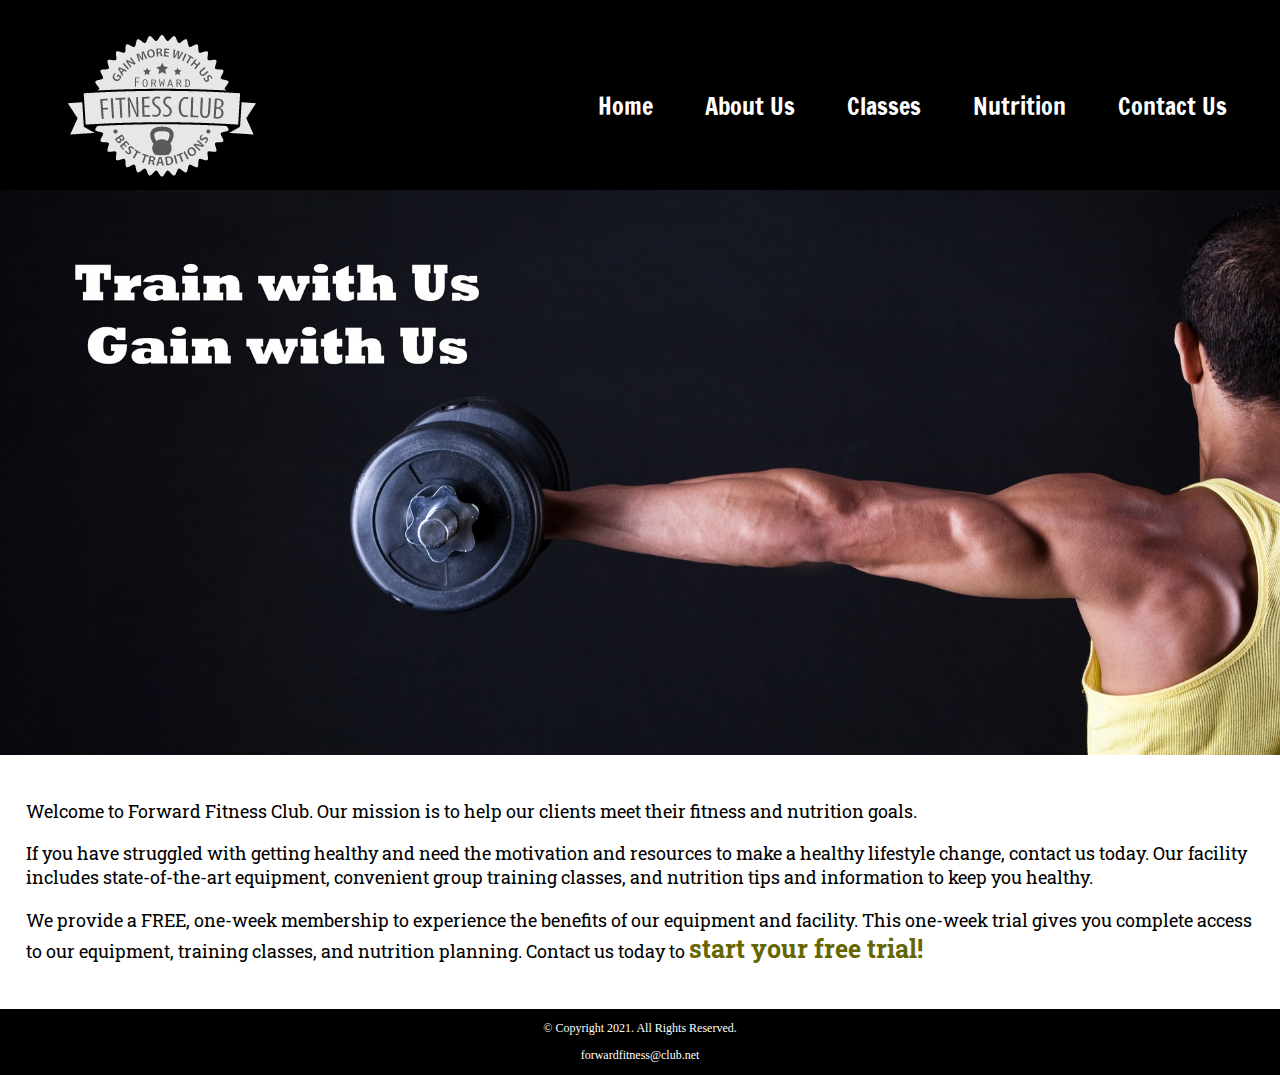
<file: index.html>
<!DOCTYPE html>
<!-- This website template was created by: Student's First Name Student's Last Name -->
<html lang="en">
<head>
	<title>Forward Fitness Club</title>
	<meta charset="utf-8">
    <link rel="stylesheet" href="css/styles.css">
    <meta name="viewport" content="width=device-width, initial-scale=1.0">
    <link href="https://fonts.googleapis.com/css2?family=Francois+One&family=Roboto+Slab:wght@100..900&display=swap" rel="stylesheet">
</head>
<body>

	<div id="container">

		<!-- Use the header area for the website name or logo -->
		<header>
			<a href="index.html"><img src="images/forward-fitness-logo.png" alt="Forward Fitness Club logo"></a>
		</header>
		
		<!-- Use the nav area to add hyperlinks to other pages within the website -->
		<nav>
			<ul>
                <li><a href="index.html">Home</a></li> 
                <li><a href="about.html">About Us</a></li> 
                <li><a href="classes.html">Classes</a></li> 
                <li><a href="nutrition.html">Nutrition</a></li> 
                <li><a href="contact.html">Contact Us</a></li>
            </ul>
		</nav>
        
        <!-- Hero Image -->
        <div id="hero" class="tablet-desktop">
            <img src="images/hero-image.jpg" alt="left arm extended holding a weight">
        </div>
		
		<!-- Use the main area to add the main content of the webpage -->
		<main>
            
            <div class="mobile">
                
                <p>Welcome to Forward Fitness Club. Our mission is to  help our clients meet their fitness and nutrition goals.</p> 
                
                <h3>FREE One-Week Trial Membership!</h3>
                <p>Call Us Today to Get Started</p>
                <p class="tel-link"><a href="tel:8145559608">(814) 555-9608</a></p>
                
                <h4>Fitness Club Hours:</h4>
                <ul class="hours">
			         <li>Mon - Thu: 6:00am - 6:00pm</li>
			         <li>Friday: 6:00am - 4:00pm</li>
			         <li>Saturday: 8:00am - 6:00pm</li>
			         <li>Sunday: Closed</li>
                </ul>
            
            </div>
            
            <div class="tablet-desktop">
		
                <p>Welcome to Forward Fitness Club. Our mission is to  help our clients meet their fitness and nutrition goals.</p> 

                <p>If you have struggled with getting healthy and need the motivation and resources to make a healthy lifestyle change, contact us today. Our facility includes state-of-the-art equipment, convenient group training classes, and nutrition tips and information to keep you healthy.</p> 

                <p>We provide a FREE, one-week membership to experience the benefits of our equipment and facility. This one-week trial gives you complete access to our equipment, training classes, and nutrition planning. Contact us today to <span class="action">start your free trial!</span></p> 
                
            </div>
			
		</main>
		
		<!-- Use the footer area to add webpage footer content -->
		<footer>
			<p>&copy; Copyright 2021. All Rights Reserved.</p>
			<p><a href="mailto:forwardfitness@club.net">forwardfitness@club.net</a></p>
		</footer>
	
	</div>
	
</body>
</html>
</file>
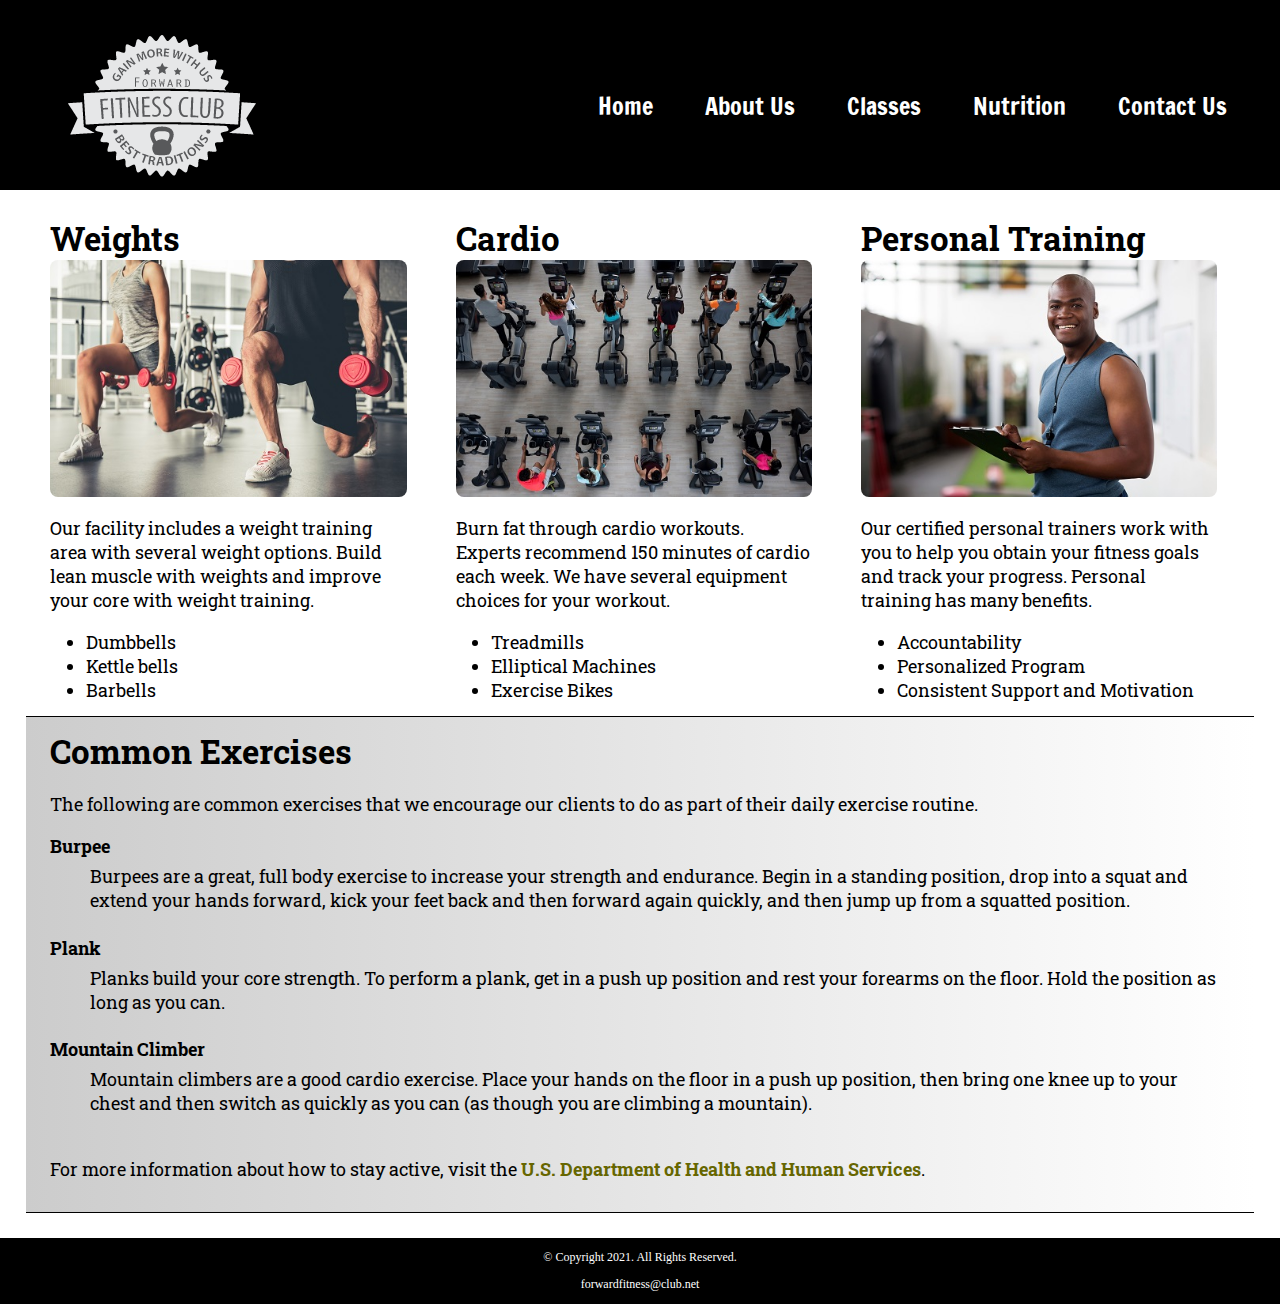
<file: about.html>
<!DOCTYPE html>
<!-- This website template was created by: Student's First Name Student's Last Name -->
<html lang="en">
<head>
	<title>Forward Fitness Club</title>
	<meta charset="utf-8">
    <link rel="stylesheet" href="css/styles.css">
    <meta name="viewport" content="width=device-width, initial-scale=1.0">
    <link href="https://fonts.googleapis.com/css2?family=Francois+One&family=Roboto+Slab:wght@100..900&display=swap" rel="stylesheet">
</head>
<body>

	<div id="container">

		<!-- Use the header area for the website name or logo -->
		<header>
	           <a href="index.html"><img src="images/forward-fitness-logo.png" alt="Forward Fitness Club logo"></a>
		</header>
		
		<!-- Use the nav area to add hyperlinks to other pages within the website -->
		<nav>
			<ul>
                <li><a href="index.html">Home</a></li> 
                <li><a href="about.html">About Us</a></li> 
                <li><a href="classes.html">Classes</a></li> 
                <li><a href="nutrition.html">Nutrition</a></li> 
                <li><a href="contact.html">Contact Us</a></li>
            </ul>
		</nav>
		
		<!-- Use the main area to add the main content of the webpage -->
		<main>
		
			<div id="weights">
			
				<h1>Weights</h1>
				<img src="images/people-with-weights.jpg" alt="Two people working out with a weight in each hand" class="round">
				<p>Our facility includes a weight training area with several weight options. Build lean muscle with weights and improve your core with weight training.</p> 
				<ul class="tablet-desktop">
					<li>Dumbbells</li>
					<li>Kettle bells</li>
					<li>Barbells</li>
				</ul>
			
			</div>
			
			<div id="cardio">
			
				<h1>Cardio</h1>
				<img src="images/people-workingout-machines.jpg" alt="Cardio Equipment" class="round">
				<p>Burn fat through cardio workouts. Experts recommend 150 minutes of cardio each week. We have several equipment choices for your workout.</p>
				<ul class="tablet-desktop">
					<li>Treadmills</li>
					<li>Elliptical Machines</li>
					<li>Exercise Bikes</li>
				</ul>
				
			</div>
			
			<div id="training">
				
				<h1>Personal Training</h1>
				<img src="images/personal-trainer.jpg" alt="Personal Training" class="round">
				<p>Our certified personal trainers work with you to help you obtain your fitness goals and track your progress. Personal training has many benefits.</p>
				<ul class="tablet-desktop">
					<li>Accountability</li>
					<li>Personalized Program</li>
					<li>Consistent Support and Motivation</li>
				</ul>
				
			</div>
			
			<div id="exercises" class="tablet-desktop">
			
				<h1>Common Exercises</h1>
				<p>The following are common exercises that we encourage our clients to do as part of their daily exercise routine.</p>
				<dl>
					<dt>Burpee</dt>
					<dd>Burpees are a great, full body exercise to increase your strength and endurance. Begin in a standing position, drop into a squat and extend your hands forward, kick your feet back and then forward again quickly, and then jump up from a squatted position.</dd>
					
					<dt>Plank</dt>
					<dd>Planks build your core strength. To perform a plank, get in a push up position and rest your forearms on the floor. Hold the position as long as you can.</dd>
					
					<dt>Mountain Climber</dt>
					<dd>Mountain climbers are a good cardio exercise. Place your hands on the floor in a push up position, then bring one knee up to your chest and then switch as quickly as you can (as though you are climbing a mountain).</dd>
				</dl>
				
				<p>For more information about how to stay active, visit the <a href="https://www.hhs.gov/fitness/be-active/index.html" target="_blank" class="external-link">U.S. Department of Health and Human Services</a>.</p>

			</div>
			
		</main>
		
		<!-- Use the footer area to add webpage footer content -->
		<footer>
			<p>&copy; Copyright 2021. All Rights Reserved.</p>
			<p><a href="mailto:forwardfitness@club.net">forwardfitness@club.net</a></p>
		</footer>
	
	</div>
	
</body>
</html>
</file>
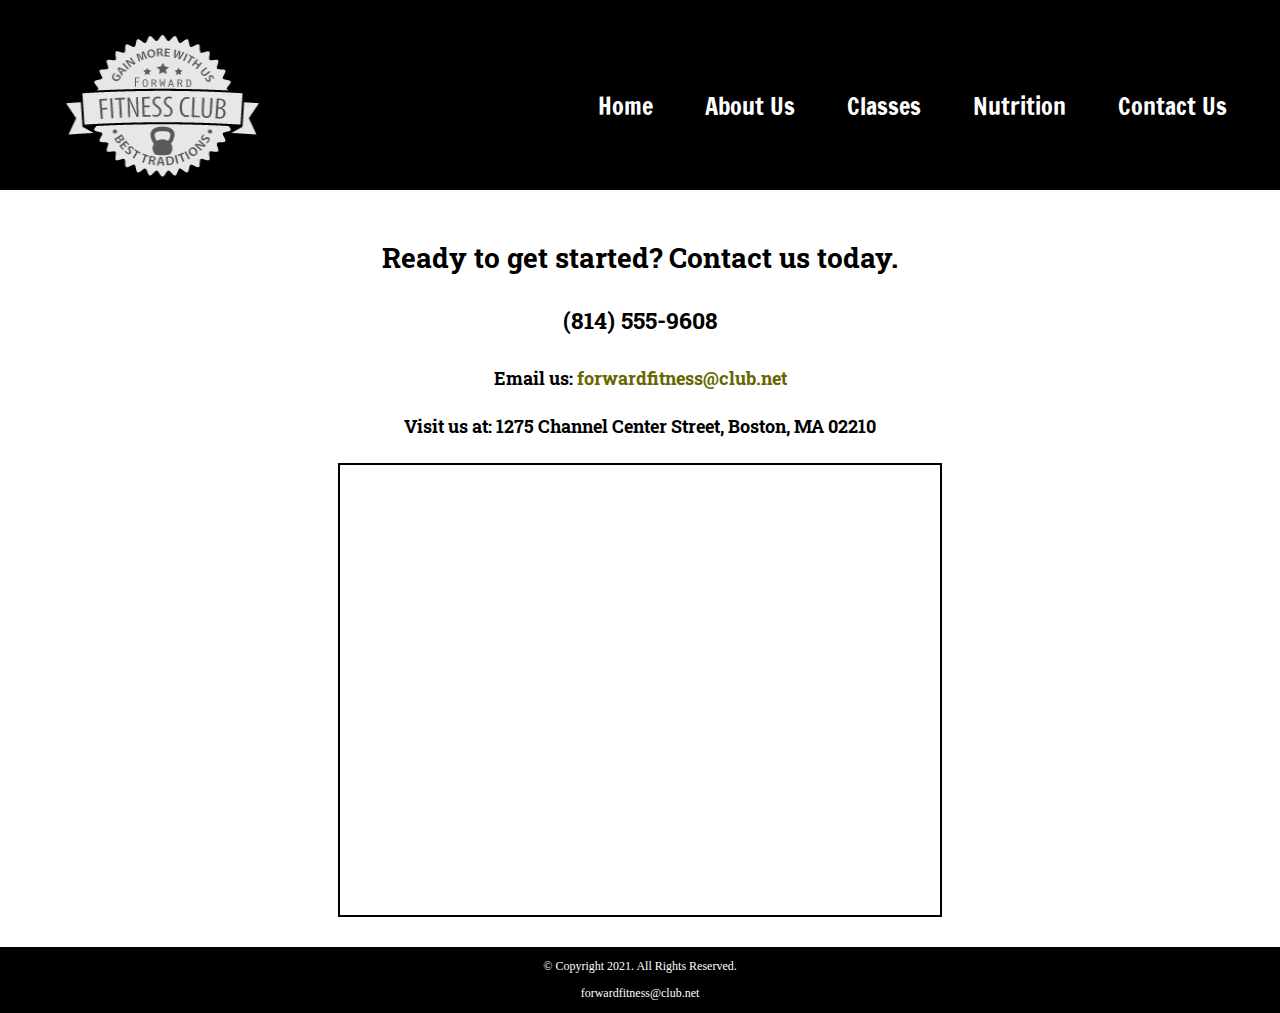
<file: contact.html>
<!DOCTYPE html>
<!-- This website template was created by: Barney Conner III -->
<html lang="en">
<head>
	<title>Forward Fitness Club</title>
	<meta charset="utf-8">
    <link rel="stylesheet" href="css/styles.css">
    <meta name="viewport" content="width=device-width, initial-scale=1.0">
    <link href="https://fonts.googleapis.com/css2?family=Francois+One&family=Roboto+Slab:wght@100..900&display=swap" rel="stylesheet">
</head>
<body>

	<div id="container">

		<!-- Use the header area for the website name or logo -->
		<header>
			<a href="index.html"><img src="images/forward-fitness-logo.png" alt="Forward Fitness Club logo" height="220" width="297"></a>
		</header>
		
		<!-- Use the nav area to add hyperlinks to other pages within the website -->
		<nav>
			<ul>
                <li><a href="index.html">Home</a></li> 
                <li><a href="about.html">About Us</a></li> 
                <li><a href="classes.html">Classes</a></li> 
                <li><a href="nutrition.html">Nutrition</a></li> 
                <li><a href="contact.html">Contact Us</a></li>
            </ul>
		</nav>
		
		<!-- Use the main area to add the main content of the webpage -->
		<main>
		
			<div id="contact">
			
				<h2>Ready to get started? Contact us today.</h2> 							
                <h4 class="mobile tel-link"><a href="tel:8145559608">(814) 555-9608</a></h4>
				<h4 class="tabletdesktop tel-num">(814) 555-9608</h4> 
				<h4>Email us: <a href="mailto:forwardfitness@club.net" class="contact-email-link">forwardfitness@club.net</a></h4>
				<h4>Visit us at: 1275 Channel Center Street, Boston, MA 02210</h4>
				
				<iframe src="https://www.google.com/maps/embed?pb=!1m18!1m12!1m3!1d2948.8517572084897!2d-71.05362748503984!3d42.34568384400281!2m3!1f0!2f0!3f0!3m2!1i1024!2i768!4f13.1!3m3!1m2!1s0x89e37a7dc2b67e7b%3A0x36ec93427cd9c5f1!2sChannel+Center+St%2C+Boston%2C+MA+02210!5e0!3m2!1sen!2sus!4v1558137213400!5m2!1sen!2sus" width="600" height="450" allowfullscreen class="map"></iframe>
			
			</div>
			
		</main>
		
		<!-- Use the footer area to add webpage footer content -->
		<footer>
			<p>&copy; Copyright 2021. All Rights Reserved.</p>
			<p><a href="mailto:forwardfitness@club.net">forwardfitness@club.net</a></p>
		</footer>
	
	</div>
	
</body>
</html>
</file>
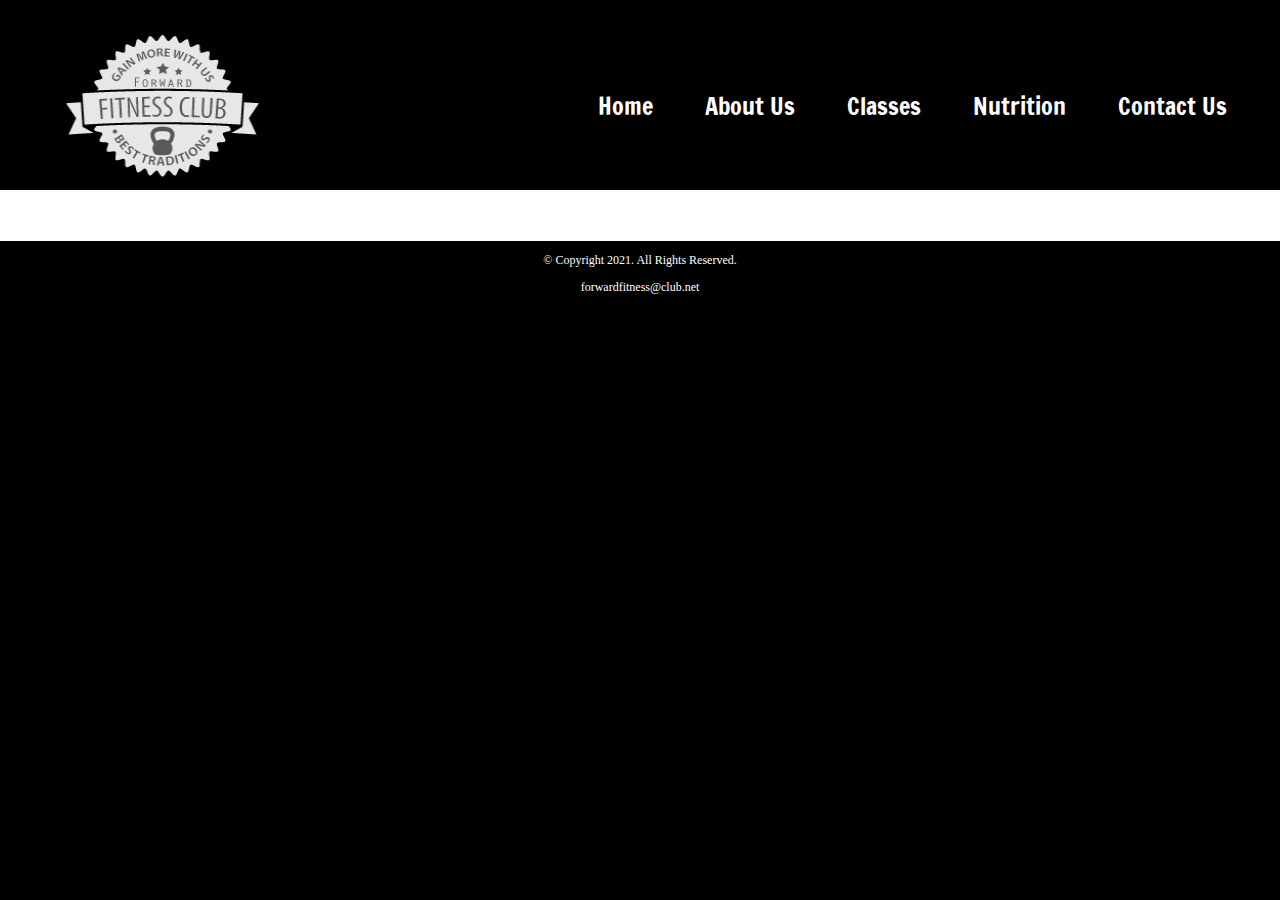
<file: template.html>
<!DOCTYPE html>
<!-- This website template was created by: Student's First Name Student's Last Name -->
<html lang="en">
<head>
	<title>Forward Fitness Club</title>
	<meta charset="utf-8">
    <link rel="stylesheet" href="css/styles.css">
    <meta name="viewport" content="width=device-width, initial-scale=1.0">
    <link href="https://fonts.googleapis.com/css2?family=Francois+One&family=Roboto+Slab:wght@100..900&display=swap" rel="stylesheet">
</head>
<body>

	<div id="container">

		<!-- Use the header area for the website name or logo -->
		<header>
			<a href="index.html"><img src="images/forward-fitness-logo.png" alt="Forward Fitness Club logo" height="220" width="297"></a>
		</header>
		
		<!-- Use the nav area to add hyperlinks to other pages within the website -->
		<nav>
			<ul>
                <li><a href="index.html">Home</a></li> 
                <li><a href="about.html">About Us</a></li> 
                <li><a href="classes.html">Classes</a></li> 
                <li><a href="nutrition.html">Nutrition</a></li> 
                <li><a href="contact.html">Contact Us</a></li>
            </ul>
		</nav>
		
		<!-- Use the main area to add the main content of the webpage -->
		<main>
		</main>
		
		<!-- Use the footer area to add webpage footer content -->
		<footer>
			<p>&copy; Copyright 2021. All Rights Reserved.</p>
			<p><a href="mailto:forwardfitness@club.net">forwardfitness@club.net</a></p>
		</footer>
	
	</div>
	
</body>
</html>
</file>
<file: css/styles.css>
/*
Author: Barney Conner III
Date: 11/4
File Name: styles.css
*/

/* CSS Reset */
body, header, nav, main, footer, h1, div, img, ul {
    margin: 0;
    padding: 0;
    border: 0;
}

/* Style rules for body and images */
body {
	background-color: #000;
}

img {
    max-width: 100%;
    display: block;
}

/* Style rules for mobile viewport */

/* Style rule for header */
header {
    position: -webkit-sticky; 
    position: sticky;
    top: 0;
    background-color: #000;
    height: 190px;
}

header img {
    margin: 0 auto;
}

/* Style rules for navigation area */
nav {
	padding: 1%;
    margin-bottom: 1%;
}

nav ul {
    list-style-type: none;
    text-align: center;
}

nav li {
    font-size: 1.5em;
    font-family: 'Francois One', sans-serif;
    border-top: 1px solid #fff;
}

nav li:first-child {
    border-top: none;
}

nav li a {
    display: block;
    color: #fff;
    padding: 0.5em 1em;
    text-decoration: none;
}

/* Show mobile class, hide tablet-desktop class */
.mobile {
    display: block;
}

.tablet-desktop {
    display: none;
}

/* Style rules for main content */
main {
    background-color: #fff;
    padding: 2%;
    font-size: 1.15em;
    font-family: 'Roboto Slab', serif;
}

.tel-link {
    background-color: #404040;
    padding: 2%;
    margin: 0 auto;
    width: 80%;
    text-align: center;
    border-radius: 5px;
}

.tel-link a {
    color: #fff;
    text-decoration: none;
    font-size: 1.5em;
    display: block;
}

.hours {
    margin-left: 10%;
}

.action {
    font-size: 1.35em;
    color: #666600;
    font-weight: bold;
}

#weights, #cardio, #training {
    margin: 0 2%;
}

.round {
    border-radius: 8px;
}

.external-link {
    color: #666600;
    font-weight: bold;
    text-decoration: none;
}

#contact {
    text-align: center;
}

#contact .contact-email-link {
    color: #666600;
    text-decoration: none;
}

.map {
    border: 2px solid #000;
    width: 95%;
    height: 50%;
}

/* Style rules for footer content */
footer p {
    font-size: 0.75em;
    text-align: center;
    color: #fff;
    padding: 0 1em;
}

footer p a {
    color: #fff;
    text-decoration: none;
}

/* Media Query for Tablet Viewport */
@media screen and (min-width: 630px), print {
	
	/* Tablet Viewport: Show tablet-desktop class, hide mobile class */
	.tablet-desktop {
		display: block;
	}
	
	.mobile {
		display: none; 
	}
	
	/* Tablet Viewport: Style rule for header */
	header {
		position: static;
		padding-bottom: 2%;
	}
	
	/* Tablet Viewport: Style rules for nav area */ 
	nav li {
		border-top: none;
		display: inline-block;
		border-right: 1px solid #fff;
	}
	
	nav li:last-child {
		border-right: none;
	}
	
	nav li a {
		padding: 0.1em 0.75em;
	}
	
	/* Tablet Viewport: Style rules for main content area */
	main ul {
		margin: 0 0 4% 10%; 
	}
	
	#exercises {
		border-top: 1px solid #000;
		border-bottom: 1px solid #000;
		background: linear-gradient(to right, #ccc, #fff); 
		background-color: #f2f2f2;
		padding: 1% 2%;
	}

	#exercises dt {
		font-weight: bold;
	}

	#exercises dd {
		padding: 0.5% 1% 2% 0;
	} 
	
	.tel-num {
		font-size: 1.25em;
	}
	
	.map {
		width: 600px;
		height: 450px;
	}
	
}

/* Media Query for Desktop Viewport */
@media screen and (min-width: 1015px), print {
	
	/* Desktop Viewport: Style rule for header */ 
	header {
		width: 25%;
		float: left;
		padding-bottom: 0;
	}
	
	/* Desktop Viewport: Style rules for nav area */
	nav {
		float: right;
		width: 70%;
		margin: 4em 1em 0 0;
	}
	
	nav ul {
		text-align: right; 
	}
	
	nav li {
		border: none;
	}
	
	nav li a {
		padding: 0.5em 1em;
	}
	
	nav li a:hover {
		color: #000;
		background-color: #fff;
	}
	
	/* Desktop Viewport: Style Rules for main content */
	main {
		clear: left;
	}
	
	main h1 {
		font-size: 1.8em;
	}
	
	#weights, #cardio, #training {
		width: 29%;
		float: left;
		margin: 0 2%;
	}
	
	#exercises {
		clear: left;
	}
	
}

/* Media Query for Large Desktop Viewports */
@media screen and (min-width: 1921px) {
	
	#container {
		width: 1920px;
		margin: 0 auto;
	}
	
}

/* Media Query for Print */
@media print {
	
	body {
		background-color: #fff;
		color: #000;
	}
	
}
</file>
